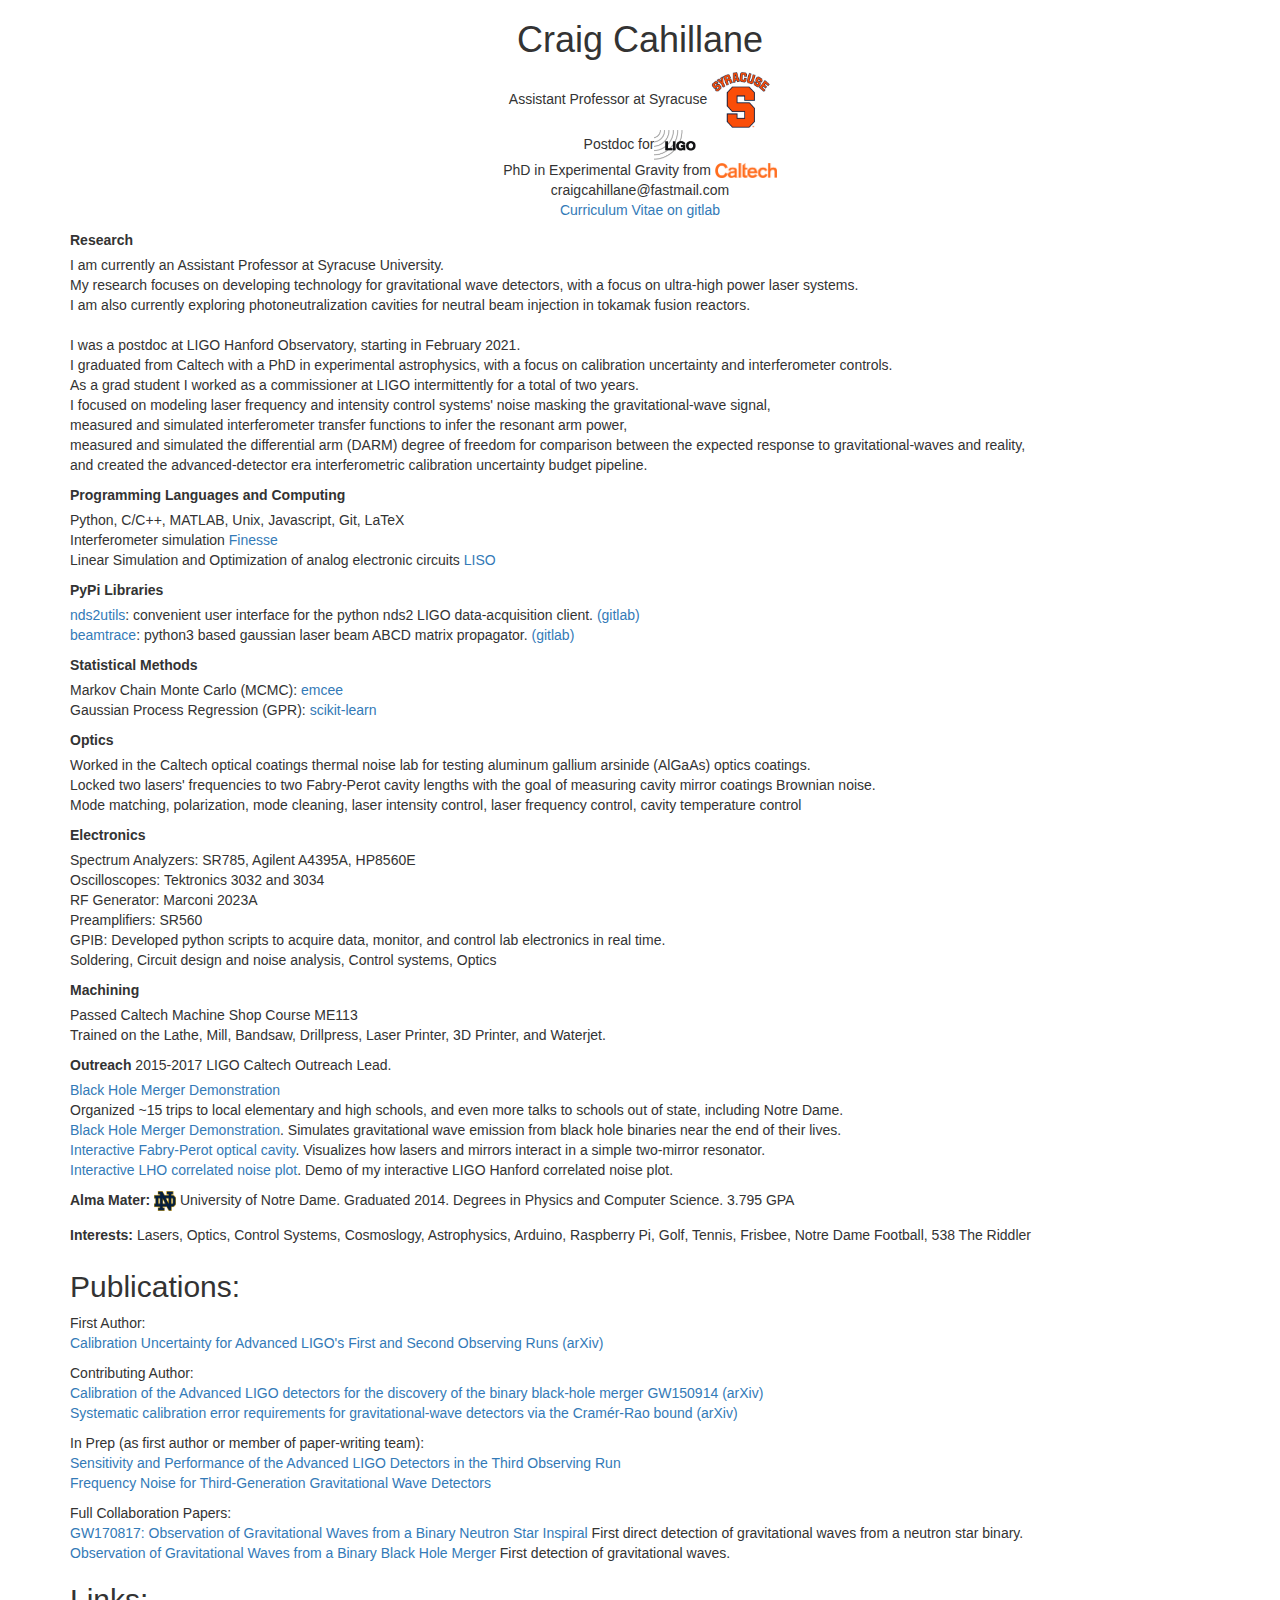
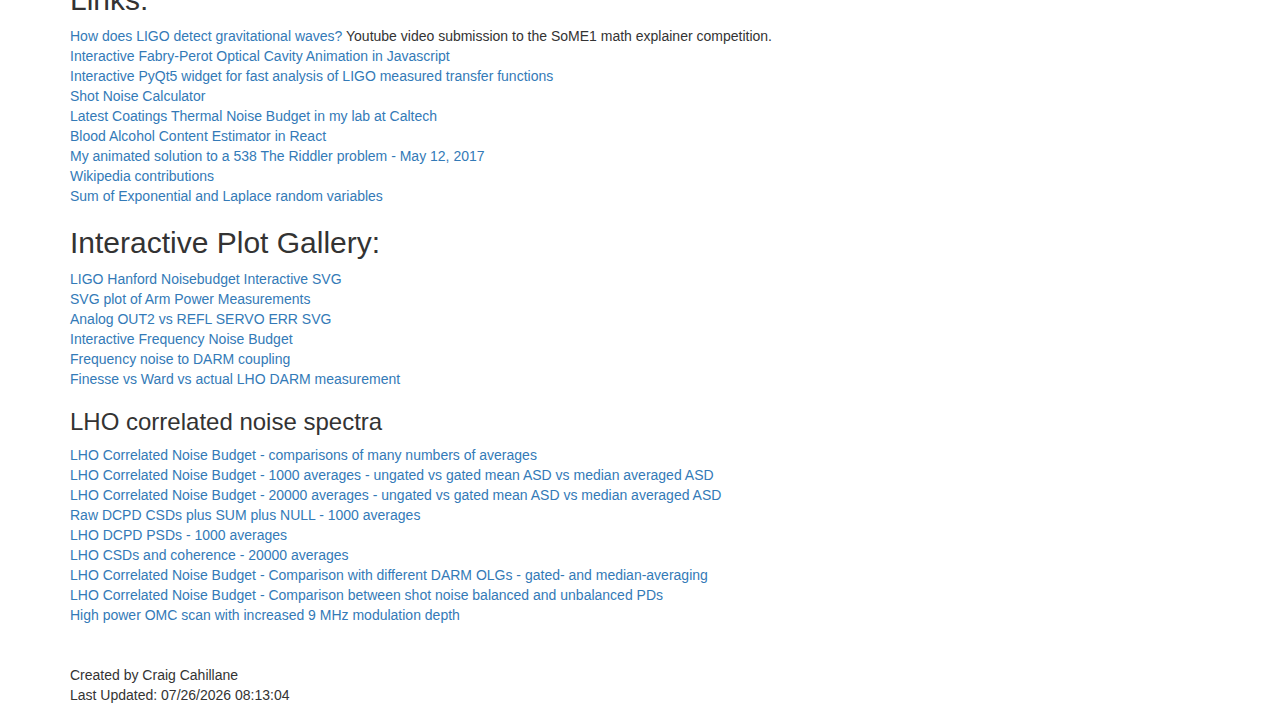
<file: index.html>
<!DOCTYPE html>
<html lang="en">

<head>
    <meta charset="utf-8">
    <meta http-equiv="X-UA-Compatible" content="IE=edge">
    <meta name="viewport" content="width=device-width, initial-scale=1">
    <link rel="stylesheet" href="bootstrap.min.css">
</head>

<body onload="lastModified()">
    <script>
        function lastModified() {
            var x = document.lastModified;
            document.getElementById("lastDate").innerHTML = x;
        }
    </script>
    <div class="container">

        <h1 class="text-center">Craig Cahillane</h1>
        <p class="text-center">
	    Assistant Professor at Syracuse <img src="figures/syracuse_logo.png" alt="Syracuse Logo" style="width:60px;height:60px;">
	    <br> Postdoc for<img src="figures/LIGOLogo.jpg" alt="LIGO Logo" style="width:42px;height:30px;">
            <br> PhD in Experimental Gravity from <img src="figures/Caltech.png" alt="Caltech Logo"
                style="width:62px;height:15px;">
            <br> craigcahillane@fastmail.com
            <br> <a href="https://gitlab.com/ccahilla/cv">Curriculum Vitae on gitlab</a>
        </p>
        <p>
            <label>Research</label>
	    <br> I am currently an Assistant Professor at Syracuse University.  
	    <br> My research focuses on developing technology for gravitational wave detectors, with a focus on ultra-high power laser systems.
	    <br> I am also currently exploring photoneutralization cavities for neutral beam injection in tokamak fusion reactors.
	    <br> 
            <br> I was a postdoc at LIGO Hanford Observatory, starting in February 2021.
            <br> I graduated from Caltech with a PhD in experimental astrophysics, with a focus on calibration
            uncertainty and interferometer controls.
            <br> As a grad student I worked as a commissioner at LIGO intermittently for a total of two years.
            <br> I focused on modeling laser frequency and intensity control systems' noise masking the
            gravitational-wave signal,
            <br> measured and simulated interferometer transfer functions to infer the resonant arm power,
            <br> measured and simulated the differential arm (DARM) degree of freedom for comparison between the
            expected response to gravitational-waves and reality,
            <br> and created the advanced-detector era interferometric calibration uncertainty budget pipeline.
        </p>
        <p>
            <label>Programming Languages and Computing</label>
            <br> Python, C/C++, MATLAB, Unix, Javascript, Git, LaTeX
            <br> Interferometer simulation <a href="http://www.gwoptics.org/finesse/">Finesse</a>
            <br> Linear Simulation and Optimization of analog electronic circuits <a
                href="http://www2.mpq.mpg.de/~ros/geo600_docu/soft/liso/manual.pdf">LISO</a>
        </p>
        <p>
            <label>PyPi Libraries</label>
            <br> <a href="https://pypi.org/project/nds2utils/">nds2utils</a>: convenient user interface for the python
            nds2 LIGO data-acquisition client.
            <a href="https://git.ligo.org/craig-cahillane/nds2utils">(gitlab)</a>
            <br> <a href="https://pypi.org/project/beamtrace/">beamtrace</a>: python3 based gaussian laser beam ABCD
            matrix propagator.
            <a href="https://git.ligo.org/craig-cahillane/beamtrace">(gitlab)</a>
        </p>
        <p>
            <label>Statistical Methods</label>
            <br> Markov Chain Monte Carlo (MCMC): <a href="https://emcee.readthedocs.io/en/stable/">emcee</a>
            <br> Gaussian Process Regression (GPR): <a
                href="https://scikit-learn.org/stable/modules/gaussian_process.html">scikit-learn</a>
        </p>
        <p>
            <label>Optics</label>
            <br> Worked in the Caltech optical coatings thermal noise lab for testing aluminum gallium arsinide (AlGaAs)
            optics coatings.
            <br> Locked two lasers' frequencies to two Fabry-Perot cavity lengths with the goal of measuring cavity
            mirror coatings Brownian noise.
            <br> Mode matching, polarization, mode cleaning, laser intensity control, laser frequency control, cavity
            temperature control
        </p>
        <p>
            <label>Electronics</label>
            <br> Spectrum Analyzers: SR785, Agilent A4395A, HP8560E
            <br> Oscilloscopes: Tektronics 3032 and 3034
            <br> RF Generator: Marconi 2023A
            <br> Preamplifiers: SR560
            <br> GPIB: Developed python scripts to acquire data, monitor, and control lab electronics in real time.
            <br> Soldering, Circuit design and noise analysis, Control systems, Optics
        </p>
        <p>
            <label>Machining</label>
            <br> Passed Caltech Machine Shop Course ME113
            <br> Trained on the Lathe, Mill, Bandsaw, Drillpress, Laser Printer, 3D Printer, and Waterjet.
        </p>
        <p>
            <label>Outreach</label> 2015-2017 LIGO Caltech Outreach Lead.
            <br> <a href="blackholedemo.html">Black Hole Merger Demonstration</a>
            <br> Organized ~15 trips to local elementary and high schools, and even more talks to schools out of state,
            including Notre Dame.
            <br> <a href="blackholedemo.html">Black Hole Merger Demonstration</a>. Simulates gravitational wave emission
            from black hole binaries near the end of their lives.
            <br> <a href="fabryperot.html">Interactive Fabry-Perot optical cavity</a>. Visualizes how lasers and mirrors
            interact in a simple two-mirror resonator.
            <br> <a href="lho_xcor_interactive.html">Interactive LHO correlated noise plot</a>. Demo of my interactive
            LIGO Hanford correlated noise plot.
        </p>
        <p>
            <label>Alma Mater:</label> <img src="figures/NotreDameLogo.png" alt="Notre Dame Logo"
                style="width:22px;height:20px;"> University of Notre Dame. Graduated 2014. Degrees in Physics and
            Computer Science. 3.795 GPA
        </p>
        <p>
            <label>Interests:</label> Lasers, Optics, Control Systems, Cosmoslogy, Astrophysics, Arduino, Raspberry Pi,
            Golf, Tennis, Frisbee, Notre Dame Football, 538 The Riddler
        </p>

        <h2>Publications:</h2>
        <p>First Author:
            <br> <a href="https://doi.org/10.1103/PhysRevD.96.102001">Calibration Uncertainty for Advanced LIGO's First
                and Second Observing Runs</a>
            <a href="https://arxiv.org/abs/1708.03023">(arXiv)</a>
        </p>
        <p>Contributing Author:
            <br> <a href="https://journals.aps.org/prd/abstract/10.1103/PhysRevD.95.062003">Calibration of the Advanced
                LIGO detectors for the discovery of the binary black-hole merger GW150914</a>
            <a href="https://arxiv.org/abs/1602.03845">(arXiv)</a>
            <br> <a href="https://iopscience.iop.org/article/10.1088/1361-6382/ab368c">Systematic calibration error
                requirements for gravitational-wave detectors via the Cramér-Rao bound</a>
            <a href="https://arxiv.org/abs/1712.09719">(arXiv)</a>
        </p>
        <p>In Prep (as first author or member of paper-writing team):
            <br> <a href="https://git.ligo.org/o3commissioning/o3-commissioning-paper/">Sensitivity and Performance of
                the Advanced LIGO Detectors in the Third Observing Run</a>
            <br> <a href="https://git.ligo.org/3gfrequencynoise/3gfn-paper">Frequency Noise for Third-Generation
                Gravitational Wave Detectors</a>
        </p>
        <p>Full Collaboration Papers:
            <br>
            <a href="https://journals.aps.org/prl/abstract/10.1103/PhysRevLett.119.161101">GW170817: Observation of
                Gravitational Waves from a Binary Neutron Star Inspiral</a> First direct detection of gravitational
            waves from a neutron star binary.
            <br> <a href="https://journals.aps.org/prl/abstract/10.1103/PhysRevLett.116.061102">Observation of
                Gravitational Waves from a Binary Black Hole Merger</a> First detection of gravitational waves.
        </p>

        <h2>Links:</h2>
        <a href="https://www.youtube.com/watch?v=X7RJHxeCulY">How does LIGO detect gravitational waves?</a> Youtube
        video submission to the SoME1 math explainer competition.
        <br>
        <a href="fabryperot.html">Interactive Fabry-Perot Optical Cavity Animation in Javascript</a>
        <br>
        <a href="open_loop_gain_plot.mp4">Interactive PyQt5 widget for fast analysis of LIGO measured transfer
            functions</a>
        <br>
        <a href="shot.html">Shot Noise Calculator</a>
        <br>
        <a href="noise.html">Latest Coatings Thermal Noise Budget in my lab at Caltech</a>
        <br>
        <a href="alcohol-tracker/index.html">Blood Alcohol Content Estimator in React</a>
        <br>
        <a href="https://fivethirtyeight.com/features/can-you-do-math-without-numbers/">My animated solution to a 538
            The Riddler problem - May 12, 2017</a>
        <br>
        <a href="https://en.wikipedia.org/wiki/Special:Contributions/Ccahilla">Wikipedia contributions</a>
        <br>
        <a href="sum_exponential_and_laplace_distributions.pdf">Sum of Exponential and Laplace random variables</a>

        <h2>Interactive Plot Gallery:</h2>
        <a href="lho_noisebudget.svg">LIGO Hanford Noisebudget Interactive SVG</a>
        <br>
        <a href="20191121_ArmPower_Measurements.svg">SVG plot of Arm Power Measurements</a>
        <br>
        <a href="Analog_OUT2_vs_REFL_SERVO_ERR.svg">Analog OUT2 vs REFL SERVO ERR SVG</a>
        <br>
        <a href="frequencyNB_withUpgrades.svg">Interactive Frequency Noise Budget</a>
        <br>
        <a href="frequencyTF_finesse_collection.svg">Frequency noise to DARM coupling</a>
        <br>
        <a href="ward_vs_finesse_DARM_model.svg">Finesse vs Ward vs actual LHO DARM measurement</a>
        <br>
        <h3>LHO correlated noise spectra</h3>
        <a href="lho_xcor_comparisons_no_logbinning.svg">LHO Correlated Noise Budget - comparisons of many numbers of
            averages</a>
        <br>
        <a href="lho_xcor_no_logbinning_averages_1000.svg">LHO Correlated Noise Budget - 1000 averages - ungated vs
            gated mean ASD vs median averaged ASD</a>
        <br>
        <a href="lho_xcor_no_logbinning_averages_20000.svg">LHO Correlated Noise Budget - 20000 averages - ungated vs
            gated mean ASD vs median averaged ASD</a>
        <br>
        <a href="lho_xcor_mA.svg">Raw DCPD CSDs plus SUM plus NULL - 1000 averages</a>
        <br>
        <a href="lho_xcor_DCPD_A_vs_DCPD_B.svg">LHO DCPD PSDs - 1000 averages</a>
        <br>
        <a href="lho_xcor_CSDs_averages_20000.svg">LHO CSDs and coherence - 20000 averages</a>
        <br>
        <a href="lho_xcor_DARM_comparisons.svg">LHO Correlated Noise Budget - Comparison with different DARM OLGs -
            gated- and median-averaging</a>
        <br>
        <a href="lho_xcor_DCPD_balanced_comparisons.svg">LHO Correlated Noise Budget - Comparison between shot noise
            balanced and unbalanced PDs</a>
        <br>
        <a href="2022_04_13_omc_scan_with_estimated_lines_55W_0_DARM_Offset__45___18_dB__9___23_4_dB_.svg">High power
            OMC scan with increased 9 MHz modulation depth</a>
        <br>
        <br>
        <br>

        <p>
            Created by Craig Cahillane
            <br /> Last Updated: <span id="lastDate"></span>
        </p>
    </div>
</body>

</html>
</file>
